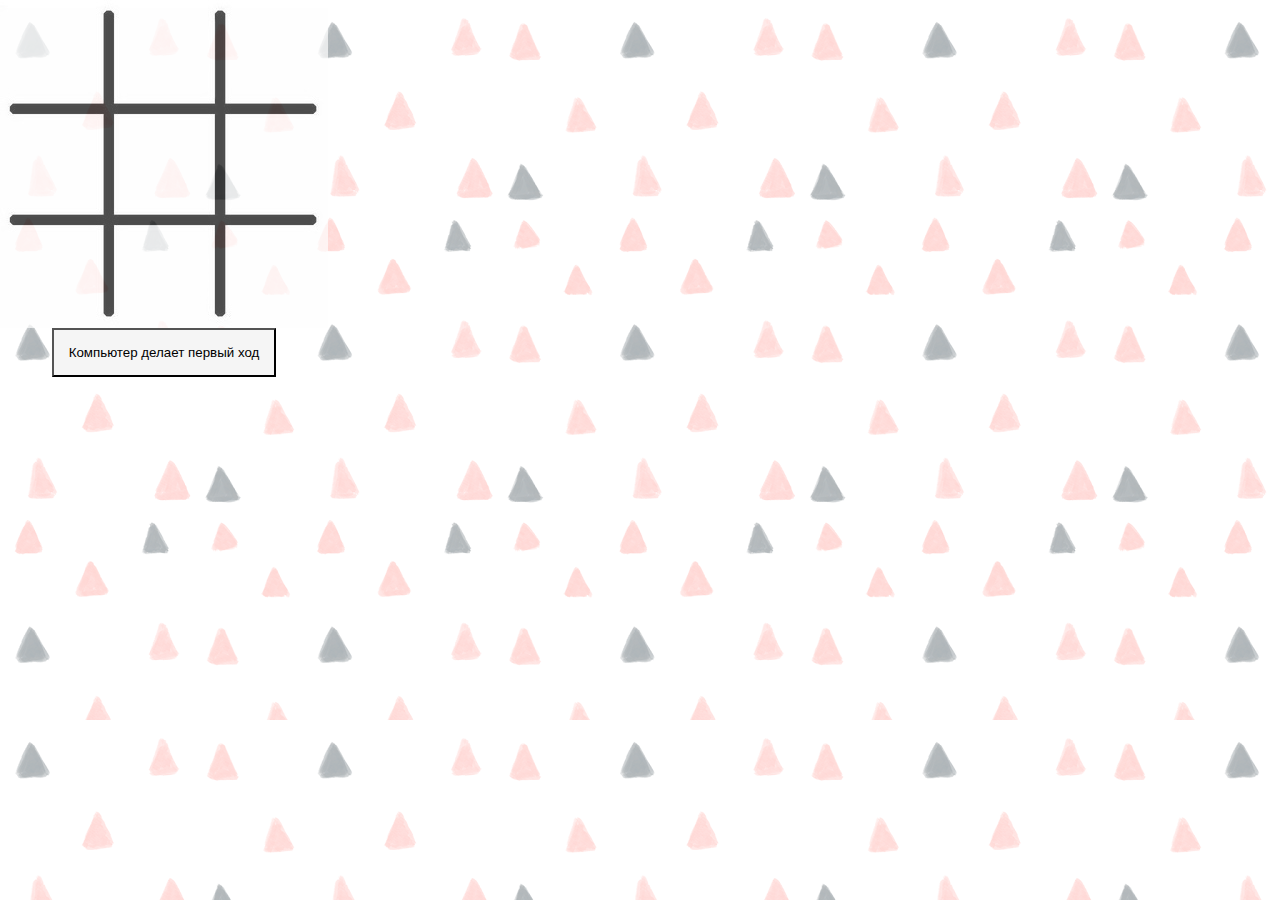
<file: index.html>
<!DOCTYPE html>
<html>
  <head>
    <meta name="viewport" content="width=320, initial-scale=1">
    <meta charset="utf-8">
    
    <link rel="stylesheet" href="style.css"/>
    <script src='jQuery 3.3.1.js'></script>
    <script src="script.js"></script>
  </head>
  <body background="background.jpg">
    <center id='center'>
    <table id='field'>
      <tr>
        <td id='ceil_0'> <img src='image 3.png' class='ceil' onclick='person_move(0)' id='free_ceil_0'>
          </td>
        <td id='ceil_1'> <img src='image 3.png' class='ceil' onclick='person_move(1)' id='free_ceil_1'>
          </td>
        <td id='ceil_2'> <img src='image 3.png' class='ceil' onclick='person_move(2)' id='free_ceil_2'>
          </td>
      </tr>
      <tr>
        <td id='ceil_3'> <img src='image 3.png' class='ceil' onclick='person_move(3)' id='free_ceil_3'>
          </td>
        <td id='ceil_4'> <img src='image 3.png' class='ceil' onclick='person_move(4)' id='free_ceil_4'>
          </td>
        <td id='ceil_5'> <img src='image 3.png' class='ceil' onclick='person_move(5)' id='free_ceil_5'>
          </button></td>
      </tr>
      <tr>
        <td id='ceil_6'> <img src='image 3.png' class='ceil' onclick='person_move(6)' id='free_ceil_6'>
          </td>
        <td id='ceil_7'> <img src='image 3.png' class='ceil' onclick='person_move(7)' id='free_ceil_7'>
          </td>
        <td id='ceil_8'> <img src='image 3.png' class='ceil' onclick='person_move(8)' id='free_ceil_8'>
          </button></td>
      </tr>
    </table>
    <button id="first_move" onclick="ii_first_move()">Компьютер делает первый ход</button>
  </center>
  </body>
</html>
</file>
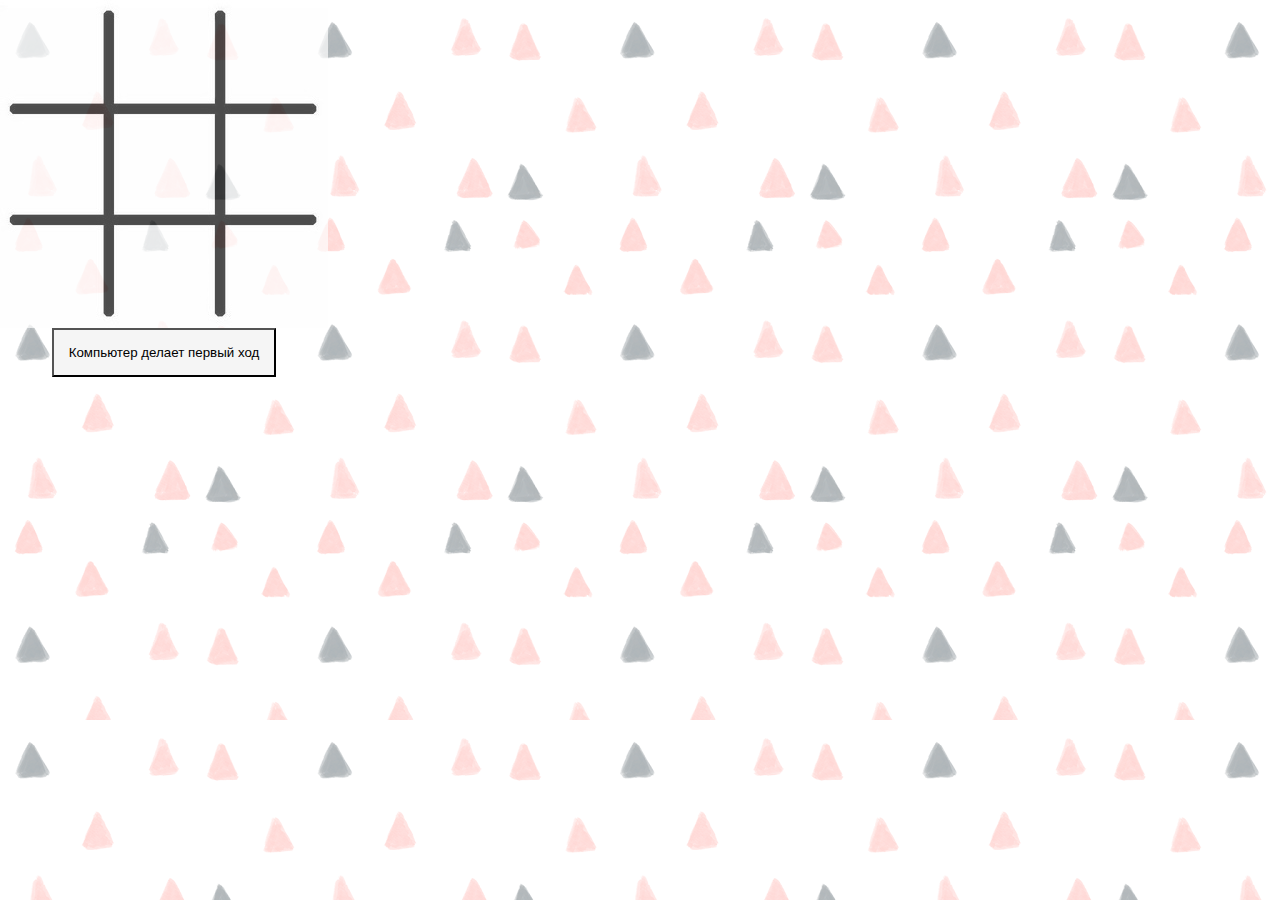
<file: tic-tac-toe.html>
<!DOCTYPE html>
<html>
  <head>
    <meta name="viewport" content="width=320, initial-scale=1">
    <meta charset="utf-8">
    
    <link rel="stylesheet" href="style.css"/>
    <script src='jQuery 3.3.1.js'></script>
    <script src="script.js"></script>
  </head>
  <body background="background.jpg">
    <div id='center' style="text-align: center;">
    <table id='field'>
      <tr>
        <td id='ceil_0'> <img src='image 3.png' class='ceil' onclick='person_move(0)' id='free_ceil_0'>
          </td>
        <td id='ceil_1'> <img src='image 3.png' class='ceil' onclick='person_move(1)' id='free_ceil_1'>
          </td>
        <td id='ceil_2'> <img src='image 3.png' class='ceil' onclick='person_move(2)' id='free_ceil_2'>
          </td>
      </tr>
      <tr>
        <td id='ceil_3'> <img src='image 3.png' class='ceil' onclick='person_move(3)' id='free_ceil_3'>
          </td>
        <td id='ceil_4'> <img src='image 3.png' class='ceil' onclick='person_move(4)' id='free_ceil_4'>
          </td>
        <td id='ceil_5'> <img src='image 3.png' class='ceil' onclick='person_move(5)' id='free_ceil_5'>
          </td>
      </tr>
      <tr>
        <td id='ceil_6'> <img src='image 3.png' class='ceil' onclick='person_move(6)' id='free_ceil_6'>
          </td>
        <td id='ceil_7'> <img src='image 3.png' class='ceil' onclick='person_move(7)' id='free_ceil_7'>
          </td>
        <td id='ceil_8'> <img src='image 3.png' class='ceil' onclick='person_move(8)' id='free_ceil_8'>
          </td>
      </tr>
    </table>
    <button id="first_move" onclick="ii_first_move()">Компьютер делает первый ход</button>
    <div class='board'>
      
    </div>
    </div>
  </body>
</html>
</file>
<file: style.css>
body, html {
  margin: 0;
  padding: 0;
  min-width:100%;
  min-height:100%;
  font: Arial 14px; 
}

table {
  width:328px;
  height:328px;
  background-image: url(image.png);
  text-align: center;
  opacity:0.7;
  
}

img, td, .ceil {
   width:80px;
  height:80px;
}

.ceil{
  opacity: 0;
  transition: all ease 0.4s;
}

.ceil:hover {
  opacity: 0.2;
}

#center {
  position: fixed;
  display: flex-end;
  align-items: center;
  align-content: center; 
  justify-content: center; 
} 

#first_move {
  padding: 15px;
  background-color: #f5f5f5;
  transition: all ease 0.2s;
}
#first_move:hover {
  background-color: #FFFFFF;
}
</file>
